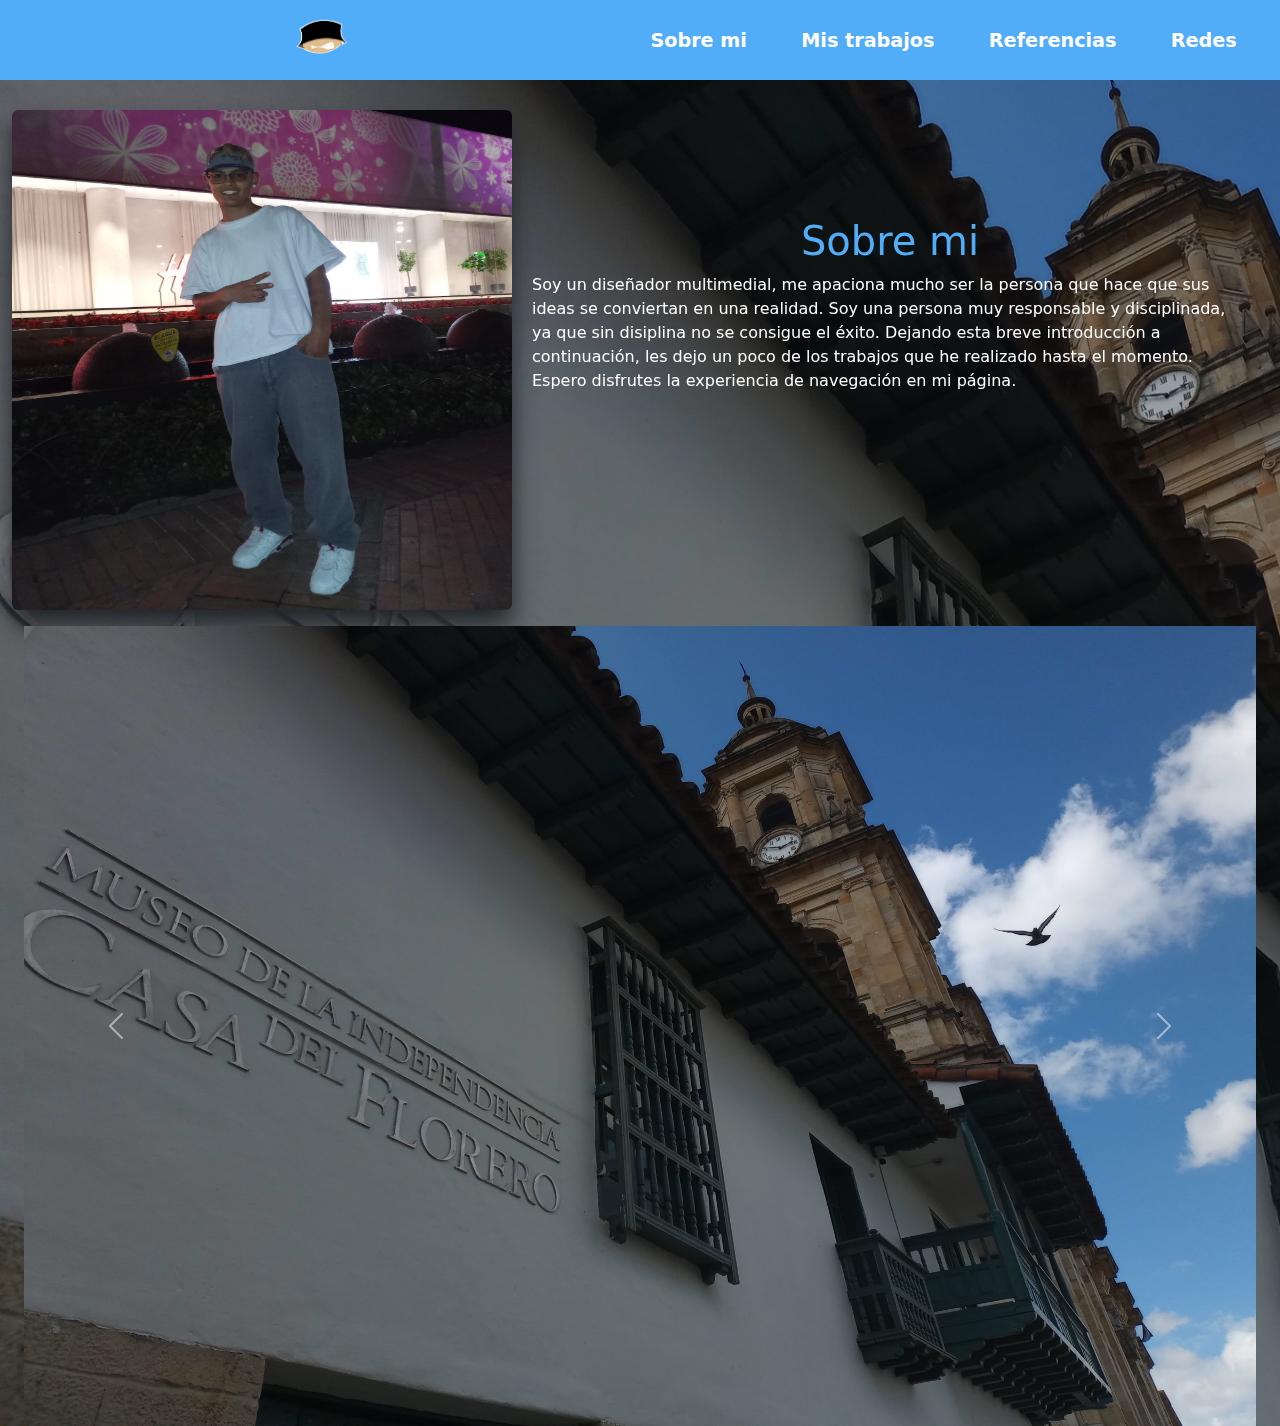
<file: index.html>
<!doctype html>
<html lang="es">

<head>
    <meta charset="utf-8">
    <meta name="viewport" content="width=device-width, initial-scale=1">
    <title>PAGINA PORTAFOLIO</title>
    <link href="https://cdn.jsdelivr.net/npm/bootstrap@5.3.3/dist/css/bootstrap.min.css" rel="stylesheet"
        integrity="sha384-QWTKZyjpPEjISv5WaRU9OFeRpok6YctnYmDr5pNlyT2bRjXh0JMhjY6hW+ALEwIH" crossorigin="anonymous">
    <link rel="stylesheet" href="css/estilo.css">
</head>

<body>
    <div class="container">
        <header class="header fixed-top">
            <nav class="navbar">
                <img class="logo">
                <div data-aos="flip-left" data-aos-duration="3000">
                    <img src="el_dinero/fondo.png" alt="" height="100px"></img>
                </div>

                <label class="labe_hamburguesa" for="menu_hamburguesa">
                    <svg xmlns="http://www.w3.org/2000/svg" width="35" height="35" fill="currentColor" class="list_icon"
                        viewBox="0 0 16 16">
                        <path fill-rule="evenodd"
                            d="M2.5 12a.5.5 0 0 1 .5-.5h10a.5.5 0 0 1 0 1H3a.5.5 0 0 1-.5-.5zm0-4a.5.5 0 0 1 .5-.5h10a.5.5 0 0 1 0 1H3a.5.5 0 0 1-.5-.5zm0-4a.5.5 0 0 1 .5-.5h10a.5.5 0 0 1 0 1H3a.5.5 0 0 1-.5-.5z" />
                    </svg>
                </label>

                <input class="menu_hamburguesa" type="checkbox" name="" id="menu_hamburguesa">
               
                <ul class="ul_links">
                    <li class="li_links">
                        <a href="index.html" class="link">Sobre mi </a>
                    </li>
                    <li class="li_links">
                        <a href="mis_trabajos.html" class="link">Mis trabajos</a>
                    </li>
                    <li class="li_links">
                        <a href="Referencias.html" class="link">Referencias</a>
                    </li>
                    <li class="li_links">
                        <a href="Redes.html" class="link">Redes</a>
                    </li>
                </ul>
                
            </nav>
        </header>

    </div>
    <div class="col-12 col-sm-12 col-md-12 col-lg-12 col-xl-12 col-xxl-12 container-fluid">
        <div class="row">
            <div class=" Primera_parte"
                style="background-image: url(imagenes/Fotografias/foto1.jpeg);background-size: cover;background-repeat: no-repeat;">
                <div class="col-12 col-sm-12 col-md-12 col-lg-12 col-xl-12 col-xxl-12 Segunda_parte">
                    <div class="contenedor" style="margin-top: 110px;">
                        <figure>
                            <img src="imagenes/Fotografias_pernales/fotomia3.jpeg" alt="">
                            <div class="capa">
                                <h3>JONATHAN HERRERA</h3>
                                <P>Tengo veinticuatro (24) años, vivo en la ciudad de Bogotá; me gusta mucho la música,
                                    la fotografía, el diseño y el doporte. Tengo un hambre grande por aprender y día a
                                    día por mejorar como persona para así poder llegar a cumplir todos mis sueños y en
                                    el camino también ayudar a que ustedes también puedan cumplir los suyos. </P>
                            </div>
                        </figure>
                    </div>
                    <div data-aos="fade-right" data-aos-offset="300" data-aos-easing="ease-in-sine">
                        <div class="texto1">


                            <h1 style="color:rgb(82, 173, 248);">
                                Sobre
                                mi </h1>
                            <p style="color: white;"> Soy un diseñador multimedial, me apaciona mucho
                                ser la persona que hace que sus ideas se conviertan en una realidad.
                                Soy una persona muy responsable y disciplinada, ya que sin disiplina no se consigue el
                                éxito.
                                Dejando esta breve introducción a continuación, les dejo un poco de los trabajos que he
                                realizado hasta el momento.
                                Espero disfrutes la experiencia de navegación en mi página.</p>
                        </div>

                    </div>
                </div>
                <div class="container-fluid">
                    <div class="partemultimedia">
                        <div class="col-12 col-sm-12 col-md-12 col-lg-12 col-xl-12 col-xxl-12 cajaBorde7">

                            <div id="carouselExampleFade" class="carousel slide carousel-fade">
                                <div class="carousel-inner">

                                    <div class="carousel-item active">
                                        <img src="imagenes/Fotografias/foto1.jpeg" class="d-block w-100" alt="..."
                                            width="500px" height="800px">
                                    </div>
                                    <div class="carousel-item">
                                        <img src="imagenes/Fotografias/foto2.jpeg" class="d-block w-100" alt="..."
                                            width="500px" height="800px">
                                    </div>
                                    <div class="carousel-item">
                                        <img src="imagenes/Fotografias/Foto6.jpg" class="d-block w-100" alt="..."
                                            width="500px" height="800px">
                                    </div>
                                    <div class="carousel-item">
                                        <img src="imagenes/Fotografias/foto4.jpeg" class="d-block w-100" alt="..."
                                            width="500px" height="800px">
                                    </div>
                                    <div class="carousel-item">
                                        <img src="imagenes/Fotografias/foto6.jpeg" class="d-block w-100" alt="..."
                                            width="500px" height="800px">
                                    </div>
                                </div>
                                <button class="carousel-control-prev" type="button"
                                    data-bs-target="#carouselExampleFade" data-bs-slide="prev">
                                    <span class="carousel-control-prev-icon" aria-hidden="true"></span>
                                    <span class="visually-hidden">Previous</span>
                                </button>
                                <button class="carousel-control-next" type="button"
                                    data-bs-target="#carouselExampleFade" data-bs-slide="next">
                                    <span class="carousel-control-next-icon" aria-hidden="true"></span>
                                    <span class="visually-hidden">Next</span>
                                </button>
                            </div>
                        </div>
                    </div>
                </div>
            </div>
        </div>
    </div>
    <link href="https://unpkg.com/aos@2.3.1/dist/aos.css" rel="stylesheet">
    <script src="https://unpkg.com/aos@2.3.1/dist/aos.js"></script>
    <script>
        AOS.init();
    </script>


    <script src="https://cdn.jsdelivr.net/npm/bootstrap@5.3.3/dist/js/bootstrap.bundle.min.js"
        integrity="sha384-YvpcrYf0tY3lHB60NNkmXc5s9fDVZLESaAA55NDzOxhy9GkcIdslK1eN7N6jIeHz" crossorigin="anonymous">
        </script>
</body>

</html>
</file>
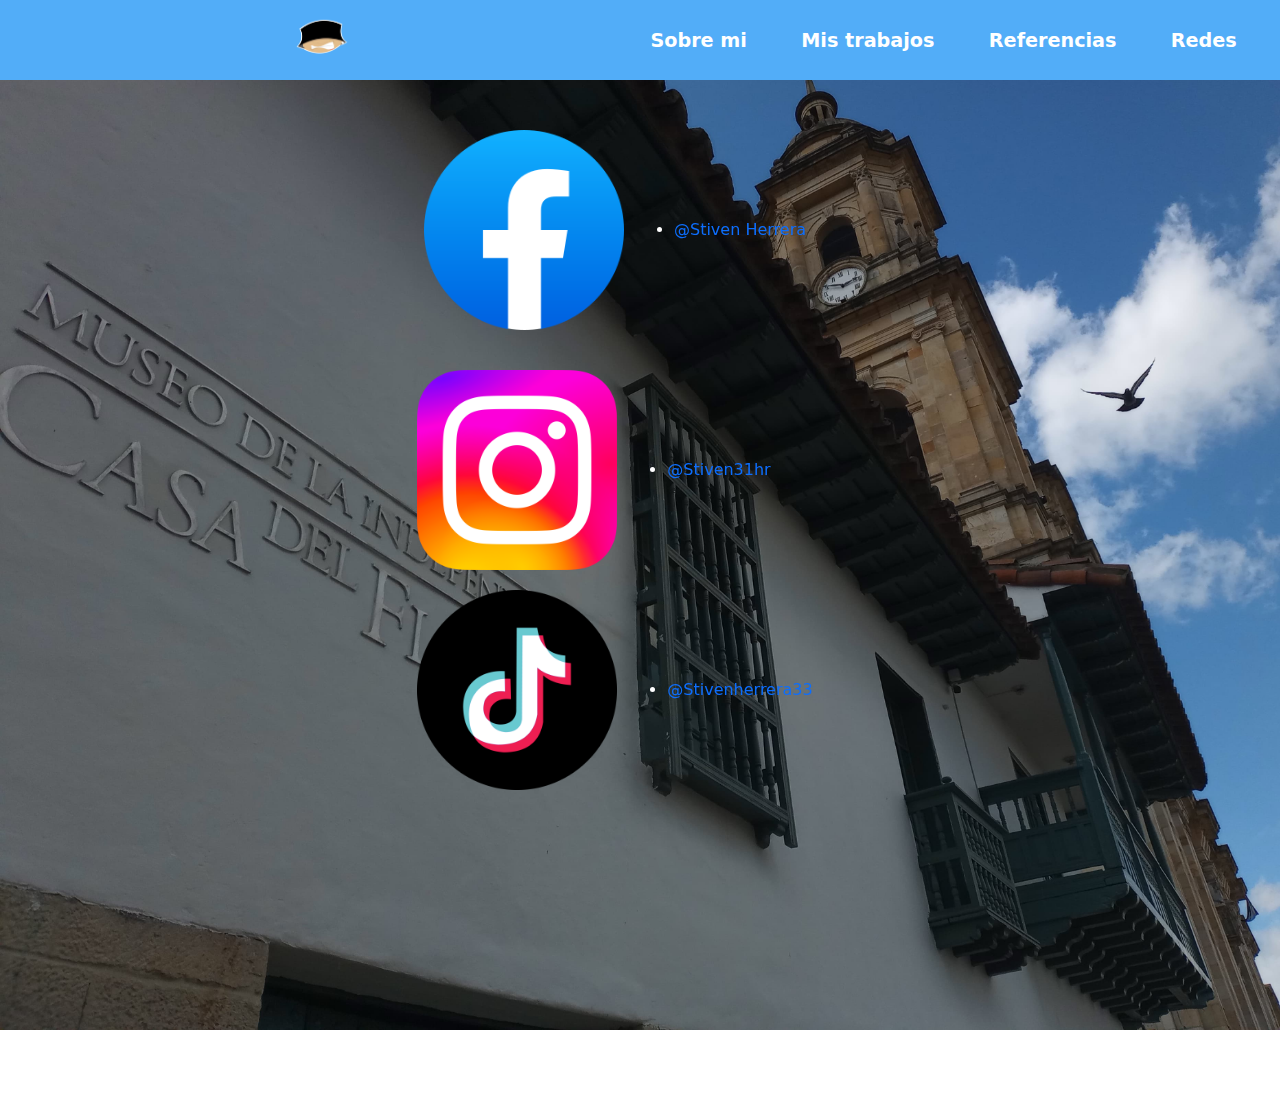
<file: Redes.html>
<!doctype html>
<html lang="es">

<head>
    <meta charset="utf-8">
    <meta name="viewport" content="width=device-width, initial-scale=1">
    <title>PAGINA PORTAFOLIO</title>
    <link href="https://cdn.jsdelivr.net/npm/bootstrap@5.3.3/dist/css/bootstrap.min.css" rel="stylesheet"
        integrity="sha384-QWTKZyjpPEjISv5WaRU9OFeRpok6YctnYmDr5pNlyT2bRjXh0JMhjY6hW+ALEwIH" crossorigin="anonymous">
    <link rel="stylesheet" href="css/Redes.css">
</head>

<body>
    <div class="container">
        <header class="header fixed-top">
            <nav class="navbar">
                <img class="logo">  <div data-aos="flip-left" data-aos-duration="3000">
                    <img src="el_dinero/fondo.png" alt="" height="100px"></img>
                </div>
                <label class="labe_hamburguesa" for="menu_hamburguesa">
                    <svg xmlns="http://www.w3.org/2000/svg" width="35" height="35" fill="currentColor" class="list_icon"
                        viewBox="0 0 16 16">
                        <path fill-rule="evenodd"
                            d="M2.5 12a.5.5 0 0 1 .5-.5h10a.5.5 0 0 1 0 1H3a.5.5 0 0 1-.5-.5zm0-4a.5.5 0 0 1 .5-.5h10a.5.5 0 0 1 0 1H3a.5.5 0 0 1-.5-.5zm0-4a.5.5 0 0 1 .5-.5h10a.5.5 0 0 1 0 1H3a.5.5 0 0 1-.5-.5z" />
                    </svg>
                </label>

                <input class="menu_hamburguesa" type="checkbox" name="" id="menu_hamburguesa">
                
                <ul class="ul_links">
                    <li class="li_links">
                        <a href="index.html" class="link">Sobre mi </a>
                    </li>
                    <li class="li_links">
                        <a href="mis_trabajos.html" class="link">Mis trabajos</a>
                    </li>
                    <li class="li_links">
                        <a href="Referencias.html" class="link">Referencias</a>
                    </li>
                    <li class="li_links">
                        <a href="Redes.html" class="link">Redes</a>
                    </li>
                </ul>
               
            </nav>
        </header>

    </div>
    <div class="container-fluid">
        <div class="row">
            <div class="col-12  Primera_parte"
                style="background-image: url(imagenes/Fotografias/foto1.jpeg);background-size: cover;background-repeat: no-repeat;">
                <div class="Segunda_parte">

                    <div class="container-fluid">
                        <div class="redes" style="margin-top: 110px; flex-direction: column;">
                            <div data-aos="fade-up" data-aos-duration="3000">
                                <div class="Facebook">
                                    <img src="imagenes/Iconos/Facebook.png" alt="" width="200px" height="200px">
                                    <li class="Texto">
                                        <a href="https://web.facebook.com/tann.herrera" class="tamaño">@Stiven
                                            Herrera</a>
                                    </li>
                                </div>
                            </div>
                        </div>
                        <div data-aos="fade-up" data-aos-duration="3000">
                            <div class="instagram">
                                <img src="imagenes/Iconos/Intagram.png" alt="" width="200px" height="200px">
                                <li class="Texto">
                                    <a href="https://www.instagram.com/stiven31hr?igsh=NHZuNzhxeTFhc2ho"
                                        class="tamaño">@Stiven31hr</a>
                                </li>
                            </div>
                        </div>
                        <div data-aos="fade-up" data-aos-duration="3000">
                        <div class="tiktok">
                            <img src="imagenes/Iconos/Tiktok.png" alt="" width="200px" height="200px">
                            <li class="Texto">
                                <a href="https://www.tiktok.com/@stevenherrera33?_r=1&_d=e4aj2i9eh9d458&sec_uid=MS4wLjABAAAAOyuQpwoALg53A2MUGdbuzOYTEKbuZ0t30bVidxwIAbnNDY959tojKjj1cue0VMal&share_author_id=280640147900137472&sharer_language=es&source=h5_m&u_code=cic99da3d1i46&timestamp=1725381472&user_id=280640147900137472&sec_user_id=MS4wLjABAAAAOyuQpwoALg53A2MUGdbuzOYTEKbuZ0t30bVidxwIAbnNDY959tojKjj1cue0VMal&utm_source=whatsapp&utm_campaign=client_share&utm_medium=android&share_iid=7407056215250028293&share_link_id=3466fe81-4b1a-4281-b192-0eae9c65f3f5&share_app_id=1233&ugbiz_name=ACCOUNT&ug_btm=b8727%2Cb0229&social_share_type=5&enable_checksum=1"
                                    class="tamaño">@Stivenherrera33</a>
                            </li>
                        </div>
                        </div>
                        <div data-aos="fade-up" data-aos-duration="3000">
                        <div class="whatsApp">
                            <img src="imagenes/Iconos/whatsApp.webp" alt="" width="200px" height="200px">
                            <li class="Texto">
                                <a href="https://wa.me/+573108089818?Hola%20c%C3%B3mo%20est%C3%A1s%20v%C3%AD%20tu%20p%C3%A1gina%20web%20me%20interesa%20mucho%20trabajar%20contigo"
                                    class="tamaño" st>@whatsApp</a>
                            </li>
                        </div>
                        </div>
                    </div>
                </div>
            </div>
        </div>
    </div>
    </div>

    </div>
    <link href="https://unpkg.com/aos@2.3.1/dist/aos.css" rel="stylesheet">
    <script src="https://unpkg.com/aos@2.3.1/dist/aos.js"></script>
    <script>
        AOS.init();
    </script>

    <script src="https://cdn.jsdelivr.net/npm/bootstrap@5.3.3/dist/js/bootstrap.bundle.min.js"
        integrity="sha384-YvpcrYf0tY3lHB60NNkmXc5s9fDVZLESaAA55NDzOxhy9GkcIdslK1eN7N6jIeHz" crossorigin="anonymous">
        </script>
</body>

</html>
</file>
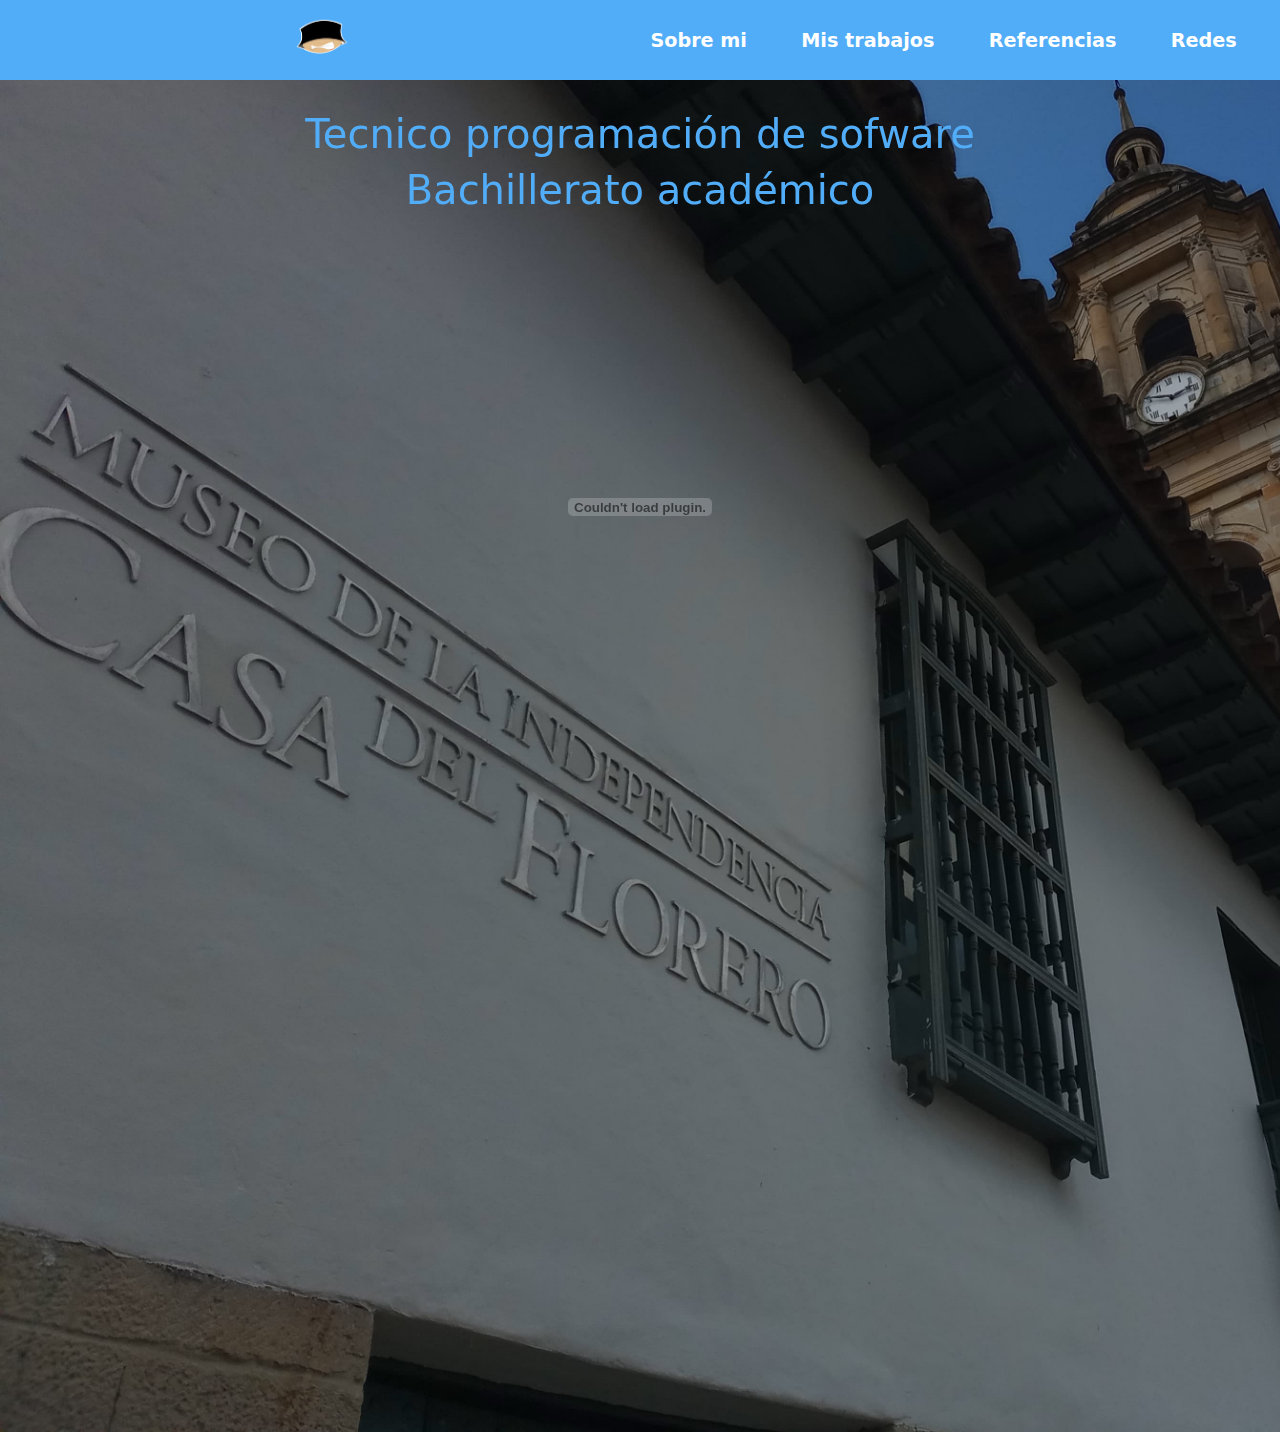
<file: Referencias.html>
<!doctype html>
<html lang="es">

<head>
    <meta charset="utf-8">
    <meta name="viewport" content="width=device-width, initial-scale=1">
    <title>Referencias</title>
    <link href="https://cdn.jsdelivr.net/npm/bootstrap@5.3.3/dist/css/bootstrap.min.css" rel="stylesheet"
        integrity="sha384-QWTKZyjpPEjISv5WaRU9OFeRpok6YctnYmDr5pNlyT2bRjXh0JMhjY6hW+ALEwIH" crossorigin="anonymous">
    <link rel="stylesheet" href="css/estilo.css">
</head>

<body>
    <div class="container">
        <header class="header fixed-top">
            
            <nav class="navbar">
                <img class="logo">  <div data-aos="flip-left" data-aos-duration="3000">
                    <img src="el_dinero/fondo.png" alt="" height="100px"></img>
                </div>
                <label class="labe_hamburguesa" for="menu_hamburguesa">
                    <svg xmlns="http://www.w3.org/2000/svg" width="35" height="35" fill="currentColor" class="list_icon"
                        viewBox="0 0 16 16">
                        <path fill-rule="evenodd"
                            d="M2.5 12a.5.5 0 0 1 .5-.5h10a.5.5 0 0 1 0 1H3a.5.5 0 0 1-.5-.5zm0-4a.5.5 0 0 1 .5-.5h10a.5.5 0 0 1 0 1H3a.5.5 0 0 1-.5-.5zm0-4a.5.5 0 0 1 .5-.5h10a.5.5 0 0 1 0 1H3a.5.5 0 0 1-.5-.5z" />
                    </svg>
                </label>

                <input class="menu_hamburguesa" type="checkbox" name="" id="menu_hamburguesa">
                
                <ul class="ul_links">
                    <li class="li_links">
                        <a href="index.html" class="link">Sobre mi </a>
                    </li>
                    <li class="li_links">
                        <a href="mis_trabajos.html" class="link">Mis trabajos</a>
                    </li>
                    <li class="li_links">
                        <a href="Referencias.html" class="link">Referencias</a>
                    </li>
                    <li class="li_links">
                        <a href="Redes.html" class="link">Redes</a>
                    </li>
                </ul>
             
            </nav>
       
        </header>

    </div>
    <div class="container-fluid">
        <div class="row">
            <div class="Primera_parte"
                style="background-image: url(imagenes/Fotografias/foto1.jpeg);background-size: cover;background-repeat: no-repeat;">
                <div data-aos="fade-down-right">
                    <h1 style="color: rgb(82, 173, 248); text-align: center; margin-top: 110px;">Tecnico programación de
                        sofware</h1>
                </div>
                <div class=" col-12 col-sm-12 col-md-12 col-lg-12 col-xl-12 col-xxl-12 container-fluid">
                    <div class="colegio " style="text-align: center;">
                        <div data-aos="fade-down-left">
                            <h1 style="color:rgb(82, 173, 248); text-align: center; font-family: system-ui, -apple-system, BlinkMacSystemFont, 'Segoe UI', Roboto, Oxygen, Ubuntu, Cantarell, 'Open Sans', 'Helvetica Neue', sans-serif;
">Bachillerato académico</h1>
                        </div>
                        <div data-aos="fade-right">
                            <embed src="imagenes/Titulaciones/Titulo_sena.pdf" type="" height="570px" width="420px">
                        </div>
                    </div>
                </div>
                <div class=" col-12 col-sm-12 col-md-12 col-lg-12 col-xl-12 col-xxl-12 container-fluid">
                    <div class="colegio " style="text-align: center;">
                        <div data-aos="fade-down-left">
                            <h1 style="color:rgb(82, 173, 248); text-align: center; font-family: system-ui, -apple-system, BlinkMacSystemFont, 'Segoe UI', Roboto, Oxygen, Ubuntu, Cantarell, 'Open Sans', 'Helvetica Neue', sans-serif;
">Bachillerato académico</h1>
                        </div>
                        <div data-aos="fade-right">
                            <embed src="imagenes/Titulaciones/titulo_colegio.pdf" type="" height="570px" width="420px">
                        </div>
                    </div>
                </div>



            </div>
        </div>
    </div>
    <link href="https://unpkg.com/aos@2.3.1/dist/aos.css" rel="stylesheet">


    <script src="https://unpkg.com/aos@2.3.1/dist/aos.js"></script>
    <script>
        AOS.init();
    </script>

    <script src="https://cdn.jsdelivr.net/npm/bootstrap@5.3.3/dist/js/bootstrap.bundle.min.js"
        integrity="sha384-YvpcrYf0tY3lHB60NNkmXc5s9fDVZLESaAA55NDzOxhy9GkcIdslK1eN7N6jIeHz" crossorigin="anonymous">
        </script>
</body>

</html>
</file>
<file: css/estilo.css>
* {
    margin: 0;
    padding: 0;
    box-sizing: border-box;
}

:root {
    --color_primario: rgb(82, 173, 248);
    --color_primario_suave: rgb(82, 173, 248);
    --color_blanco: #ffffff;
    --altura_header: 80px;
    --padding_left_right: 2rem;
    --ancho_maximo: 1200px;
}

body {
    background-color: #ffffff;
    font-family: system-ui, -apple-system, BlinkMacSystemFont, 'Segoe UI', Roboto, Oxygen, Ubuntu, Cantarell, 'Open Sans', 'Helvetica Neue', sans-serif;
}

a {
    text-decoration: none;
}

ol,
ul {
    list-style: none;
}

.header {
    height: var(--altura_header);
    background-color: var(--color_primario);
}

.navbar {
    height: 100%;
    display: flex;
    justify-content: space-between;
    align-items: center;
    flex-wrap: wrap;
    padding: 0 var(--padding_left_right);
}

.menu_hamburguesa {
    display: none;
}

.menu_hamburguesa:checked+.ul_links {
    height: calc(100vh - var(--altura_header));
}

.logo {
    color: var(--color_blanco);
}

.list_icon {
    color: var(--color_blanco);
    cursor: pointer;
}

.ul_links {
    width: 100%;
    background-color: var(--color_primario_suave);
    position: absolute;
    top: var(--altura_header);
    left: 0;
    height: 0;
    overflow: hidden;
    /* height: calc(100vh - var(--altura_header)); */
    display: flex;
    flex-direction: column;
    justify-content: center;
    align-items: center;
    gap: 3rem;

    transition: all .3s;
}

.link {
    font-size: 3em;
    color: var(--color_blanco);
    font-weight: bold;
}

@media (min-width:768px) {
    .labe_hamburguesa {
        display: none;
    }

    .ul_links {
        position: static;
        width: auto;
        height: auto;
        flex-direction: row;
        gap: 2rem;
    }

    .link {
        font-size: 1.2rem;
        transition: all .3s;
        padding: .2rem .7rem;
    }

    .link:hover {
        background-color: rgb(35, 126, 207);
    }
}



input {
    margin: auto;
    width: 1250px;
    padding: 1px;
    padding-right: 100px;
    border-radius: 8px 2px;
}

button {
    background-color: rgb(0, 0, 0);
    padding: 12px;
    position: absolute;
    margin: auto;
    border-radius: 0 5px 5px 0;
    color: rgb(218, 27, 27);
    cursor: pointer;
}

button:hover {
    background-color: rgb(209, 209, 209);

}

.Primera_parte{
    display: flex;
    align-items: center;
    flex-direction: column;
}
.Segunda_parte{
    display: flex;
    align-items: center;
    flex-direction: file;

}

.contenedor figure {
    position: relative;
    height: 500px;
    width: 500px;
    overflow: hidden;
    border-radius: 6px;
    box-shadow: 0px 15px 25px;
}

.contenedor figure img {
    width: 100%;
    height: 100%;
    transition: all 500ms ease-out;
}

.contenedor figure .capa {
    position: absolute;
    top: 0;
    width: 100%;
    height: 100%;
    background: rgba(0, 103, 123, 0.7);
    transition: all 500ms ease-out;
    opacity: 0%;
    visibility: hidden;
    text-align: center;
}

.contenedor figure:hover>.capa {
    opacity: 1;
    visibility: visible;

}

.contenedor figure:hover>.capa h3 {
    margin-top: 70px;
    margin-bottom: 15px;

}

.contenedor figure:hover>img {
    transform: scale(1.3);

}

.contenedor figure .capa h3 {
    color: white;
    font-weight: 400;
    margin-bottom: 120px;
    transition: all 500ms ease-out;
    margin-top: 30px;
}

.contenedor figure .capa p {
    color: white;
    font-size: 15px;
    line-height: 1.5;
    width: 100%;
    max-width: 220px;
    margin: auto;

}

.texto1 {
    margin-top: 300px;
    margin: 20px;
    display: flex;
    align-items: center;
    flex-direction: column;
}



.redes {
    margin-top: 20px;
    display: flex;
    align-items: center;
    flex-direction: file;
}

.Facebook {
    margin: 10px;
    align-items: center;
    display: flex;
    flex-direction: column;
}

.instagram {
    margin: 10px;
    align-items: center;
    display: flex;
    flex-direction: column
}

.tiktok {
    margin: 10px;
    align-items: center;
    display: flex;
    flex-direction: column
}

.whatsApp {
    margin: 10px;
    align-items: center;
    display: flex;
    flex-direction: column
}

.texto {
    font-family: system-ui, -apple-system, BlinkMacSystemFont, 'Segoe UI', Roboto, Oxygen, Ubuntu, Cantarell, 'Open Sans', 'Helvetica Neue', sans-serif;
    margin: 10px;
    display: flex;
    align-items: center;
    
}
.Texto {
    margin: 20px;
    font-family: system-ui, -apple-system, BlinkMacSystemFont, 'Segoe UI', Roboto, Oxygen, Ubuntu, Cantarell, 'Open Sans', 'Helvetica Neue', sans-serif;
    
}
.tamaño {
    font-size: 1.2rem;
    transition: all .3s;
    padding: .2rem .7rem;
}
.tiktok{
    font-size: 1.2rem;
    transition: all .3s;
    padding: .2rem .7rem;
    
}
</file>
<file: css/Redes.css>
* {
    margin: 0;
    padding: 0;
    box-sizing: border-box;
}

:root {
    --color_primario: rgb(82, 173, 248);
    --color_primario_suave: rgb(82, 173, 248);
    --color_blanco: #ffffff;
    --altura_header: 80px;
    --padding_left_right: 2rem;
    --ancho_maximo: 1200px;
}

body {
    background-color: #ffffff;
    font-family: system-ui, -apple-system, BlinkMacSystemFont, 'Segoe UI', Roboto, Oxygen, Ubuntu, Cantarell, 'Open Sans', 'Helvetica Neue', sans-serif;
}

a {
    text-decoration: none;
}

ol,
ul {
    list-style: none;
}

.header {
    height: var(--altura_header);
    background-color: var(--color_primario);
}

.navbar {
    height: 100%;
    display: flex;
    justify-content: space-between;
    align-items: center;
    flex-wrap: wrap;
    padding: 0 var(--padding_left_right);
}

.menu_hamburguesa {
    display: none;
}

.menu_hamburguesa:checked+.ul_links {
    height: calc(100vh - var(--altura_header));
}

.logo {
    color: var(--color_blanco);
}

.list_icon {
    color: var(--color_blanco);
    cursor: pointer;
}

.ul_links {
    width: 100%;
    background-color: var(--color_primario_suave);
    position: absolute;
    top: var(--altura_header);
    left: 0;
    height: 0;
    overflow: hidden;
    /* height: calc(100vh - var(--altura_header)); */
    display: flex;
    flex-direction: column;
    justify-content: center;
    align-items: center;
    gap: 3rem;

    transition: all .3s;
}

.link {
    font-size: 3em;
    color: var(--color_blanco);
    font-weight: bold;
}

@media (min-width:768px) {
    .labe_hamburguesa {
        display: none;
    }

    .ul_links {
        position: static;
        width: auto;
        height: auto;
        flex-direction: row;
        gap: 2rem;
    }

    .link {
        font-size: 1.2rem;
        transition: all .3s;
        padding: .2rem .7rem;
    }

    .link:hover {
        background-color: rgb(35, 126, 207);
    }
}



input {
    margin: auto;
    width: 1250px;
    padding: 1px;
    padding-right: 100px;
    border-radius: 8px 2px;
}

button {
    background-color: rgb(0, 0, 0);
    padding: 12px;
    position: absolute;
    margin: auto;
    border-radius: 0 5px 5px 0;
    color: rgb(218, 27, 27);
    cursor: pointer;
}

button:hover {
    background-color: rgb(209, 209, 209);

}

.Primera_parte {
    display: flex;
    align-items: center;
    flex-direction: column;
}

.Segunda_parte {
    display: flex;
    align-items: center;
    flex-direction: file;

}

.contenedor figure {
    height: 500px;
    width: 890px;
    overflow: hidden;
    border-radius: 6px;
    box-shadow: 0px 15px 25px;
    display: flex;
    align-items: center;

}

.contenedor figure img {
    width: 9800px;
    height: 500px;
    transition: all 500ms ease-out;
}



.contenedor1 figure {
    position: relative;
    height: 400px;
    width: 400px;
    overflow: hidden;
    border-radius: 6px;
    box-shadow: 0px 15px 25px;
    margin: 10px;
    cursor: pointer;
}

.contenedor1 figure img {
    width: 100%;
    height: 100%;
    transition: all 500ms ease-out;
}

.contenedor1 figure .capa1 {
    position: absolute;
    top: 0;
    width: 100%;
    height: 100%;
    background: rgba(0, 103, 123, 0.7);
    transition: all 500ms ease-out;
    opacity: 0%;
    visibility: hidden;
    text-align: center;
}

.contenedor1 figure:hover>.capa1 {
    opacity: 1;
    visibility: visible;

}

.contenedor1 figure:hover>.capa1 h3 {
    margin-top: 70px;
    margin-bottom: 15px;

}

.contenedor1 figure:hover>img {
    transform: scale(1.3);

}

.contenedor1 figure .capa1 h3 {
    color: white;
    font-weight: 400;
    margin-bottom: 120px;
    transition: all 500ms ease-out;
    margin-top: 30px;
}

.contenedor1 figure .capa1 p {
    color: white;
    font-size: 15px;
    line-height: 1.5;
    width: 100%;
    max-width: 220px;
    margin: auto;

}

.Segunda_parte2 {
    flex-direction: file;
}

.Segunda_parte2 {
    flex-direction: file;
}

.container8{
    flex-direction: file;
}

.contenedor3 figure {
    position: relative;
    height: 400px;
    width: 400px;
    overflow: hidden;
    border-radius: 6px;
    box-shadow: 0px 15px 25px;
    margin: 10px;
    cursor: pointer;
}

.contenedor3 figure img {
    width: 100%;
    height: 100%;
    transition: all 500ms ease-out;
}

.contenedor3 figure .capa1 {
    position: absolute;
    top: 0;
    width: 100%;
    height: 100%;
    background: rgba(0, 103, 123, 0.7);
    transition: all 500ms ease-out;
    opacity: 0%;
    visibility: hidden;
    text-align: center;
}

.contenedor3 figure:hover>.capa1 {
    opacity: 1;
    visibility: visible;

}

.contenedor3 figure:hover>.capa1 h3 {
    margin-top: 70px;
    margin-bottom: 15px;

}

.contenedor3 figure:hover>img {
    transform: scale(1.3);

}

.contenedor3 figure .capa1 h3 {
    color: white;
    font-weight: 400;
    margin-bottom: 120px;
    transition: all 500ms ease-out;
    margin-top: 30px;
}

.contenedor3 figure .capa1 p {
    color: white;
    font-size: 15px;
    line-height: 1.5;
    width: 100%;
    max-width: 220px;
    margin: auto;

}

.redes {
    margin-top: 20px;
    align-items: center;
    display: flex;
    flex-direction: file;
}

.Facebook {
    margin: 20px;
    align-items: center;
    display: flex;
    flex-direction: file;;
}

.instagram {
    margin: 20px;
    align-items: center;
    display: flex;
    flex-direction: file;
}

.tiktok {
    margin: 20px;
    align-items: center;
    display: flex;
    flex-direction: file;
}

.whatsApp {
    margin: 20px;
    align-items: center;
    display: flex;
    flex-direction: file;
}
.Texto{
    margin: 50px;
    color: white;
}
</file>
